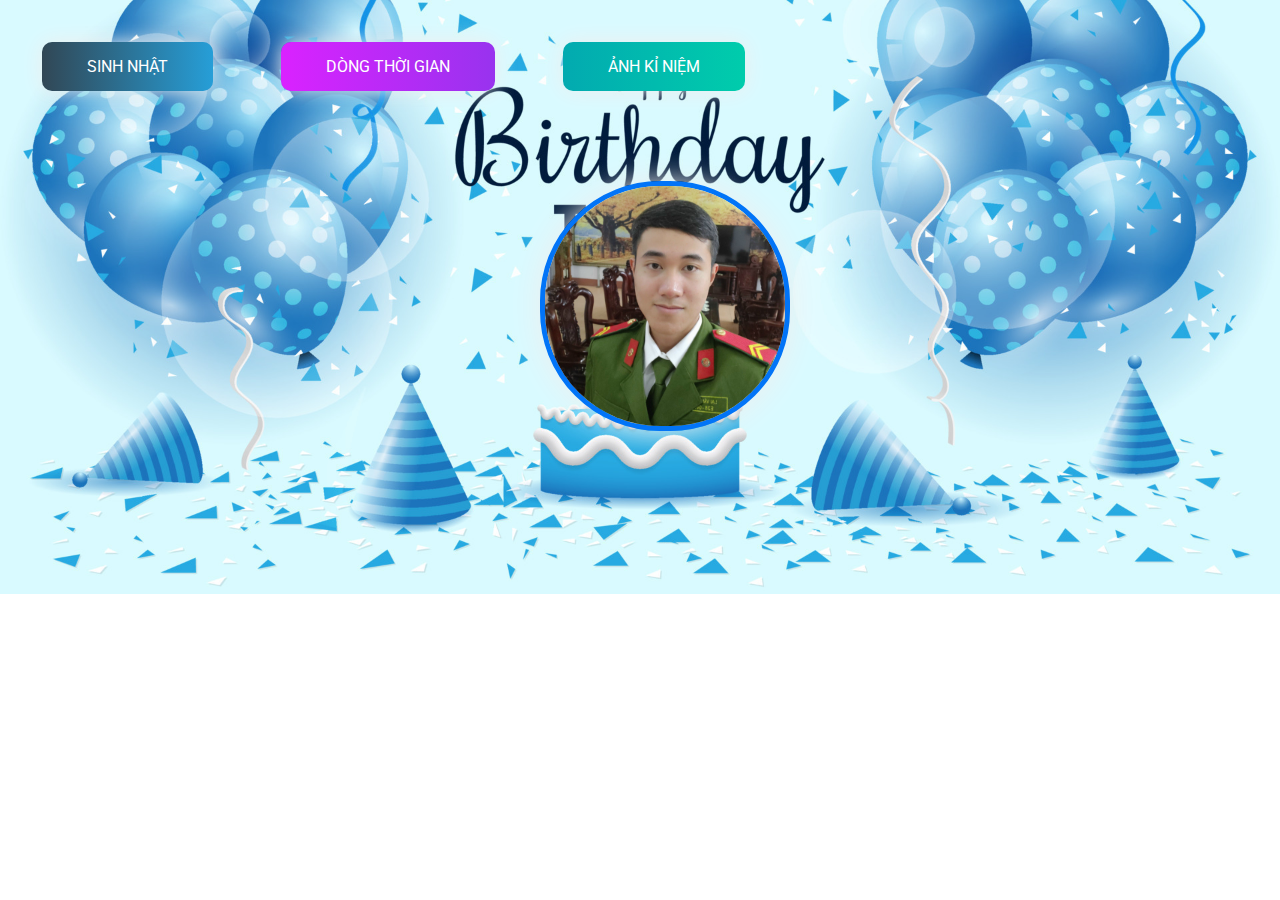
<file: index.html>
<!DOCTYPE html>
<html lang="en">
    <head>
        <meta charset="UTF-8" />
        <meta http-equiv="X-UA-Compatible" content="IE=edge" />
        <meta name="viewport" content="width=device-width, initial-scale=1.0" />
        <link rel="icon" type="image/png" href="./img/banhkem.png" />
        <!-- 1. Tiêu đề của file index -->
        <title>Happy birthday ôp paaa</title>
        <link rel="stylesheet" href="./css/style.css" />
        
    </head>
    <body class="page__main">
        <div class="buttons">
            <!-- Chữ ở menu bạn có thể sửa lại theo ý của bạn -->
            <a href="index.html" class="btn btn-bir">Sinh nhật</a>
            <a href="timeline.html" class="btn btn-timeline">Dòng thời gian</a>
            <a href="gallery./index.html" class="btn btn-gallery">Ảnh kỉ niệm</a>
        </div>

        <!-- 2. Phần ảnh của người bạn mún chúc -->
        <img src="./img/avatar.jpg" alt="" class="cover" />

        <!-- 3. Phần nhạc -->
        <audio id="player" autoplay loop>
            <source src="./music/music.mp3" type="audio/mp3" />
        </audio>
        <!-- <script> 
            var header = document.getElementById('header');  
            var mobileMenu = document.getElementById('mobile-menu');   
            var headerHeight = header.clientHeight;
        </script>-->
    </body>
</html>
</file>
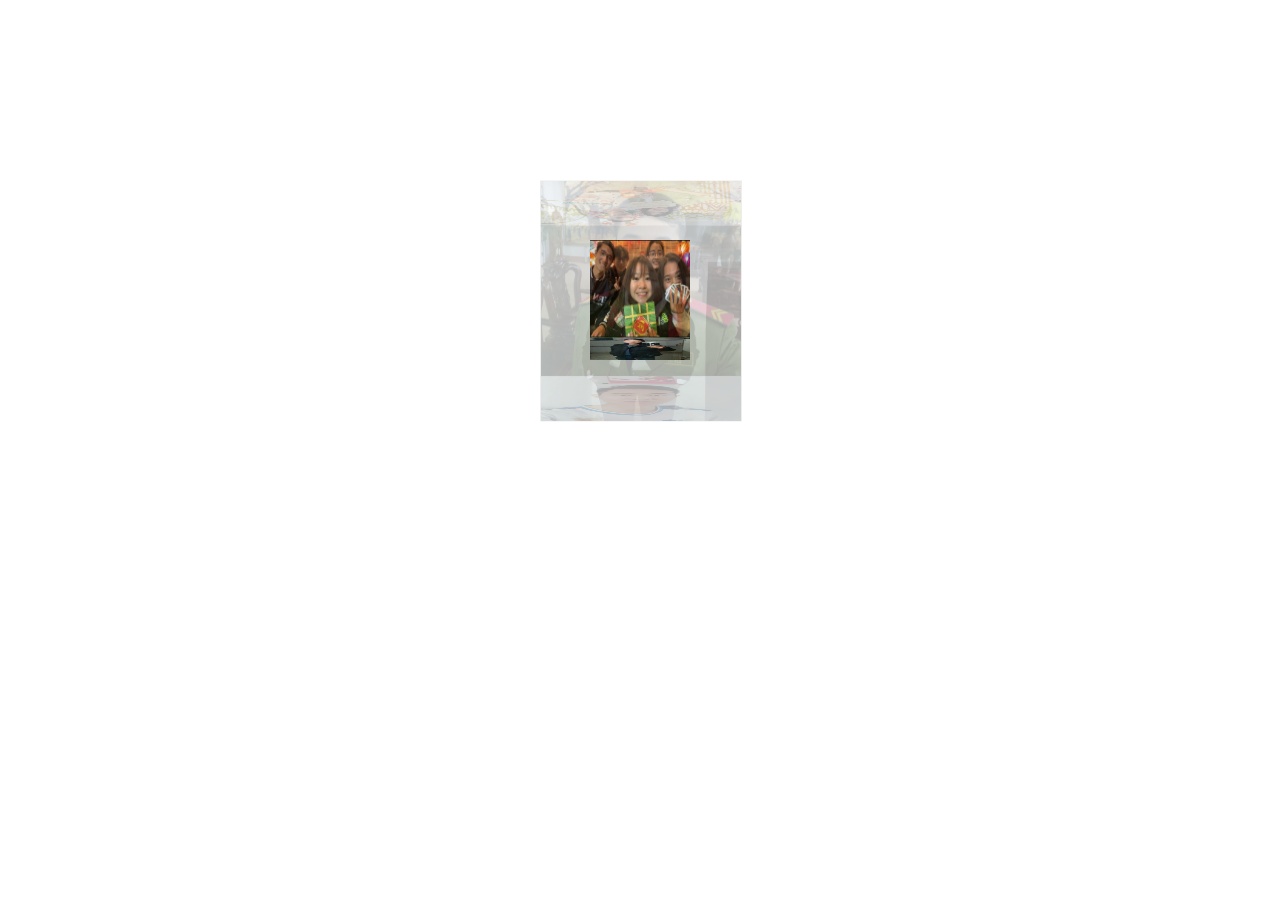
<file: gallery/index.html>
<!DOCTYPE html>
<html>
    <head>
        <title>Ảnh kỉ niệm</title>
        <link rel="stylesheet" href="style.css">
    </head>
    <body>
        <div class="box">
            <ul class="minbox">
                <li></li>
                <li></li>
                <li></li>
                <li></li>
                <li></li>
                <li></li>
            </ul>
            <ol class="maxbox">
                <li></li>
                <li></li>
                <li></li>
                <li></li>
                <li></li>
                <li></li>
            </ol>
        </div>
        <audio id="player" autoplay loop>
            <source src="../music/music.mp3" type="audio/mp3" />
        </audio>
    </body>
</html>
</file>
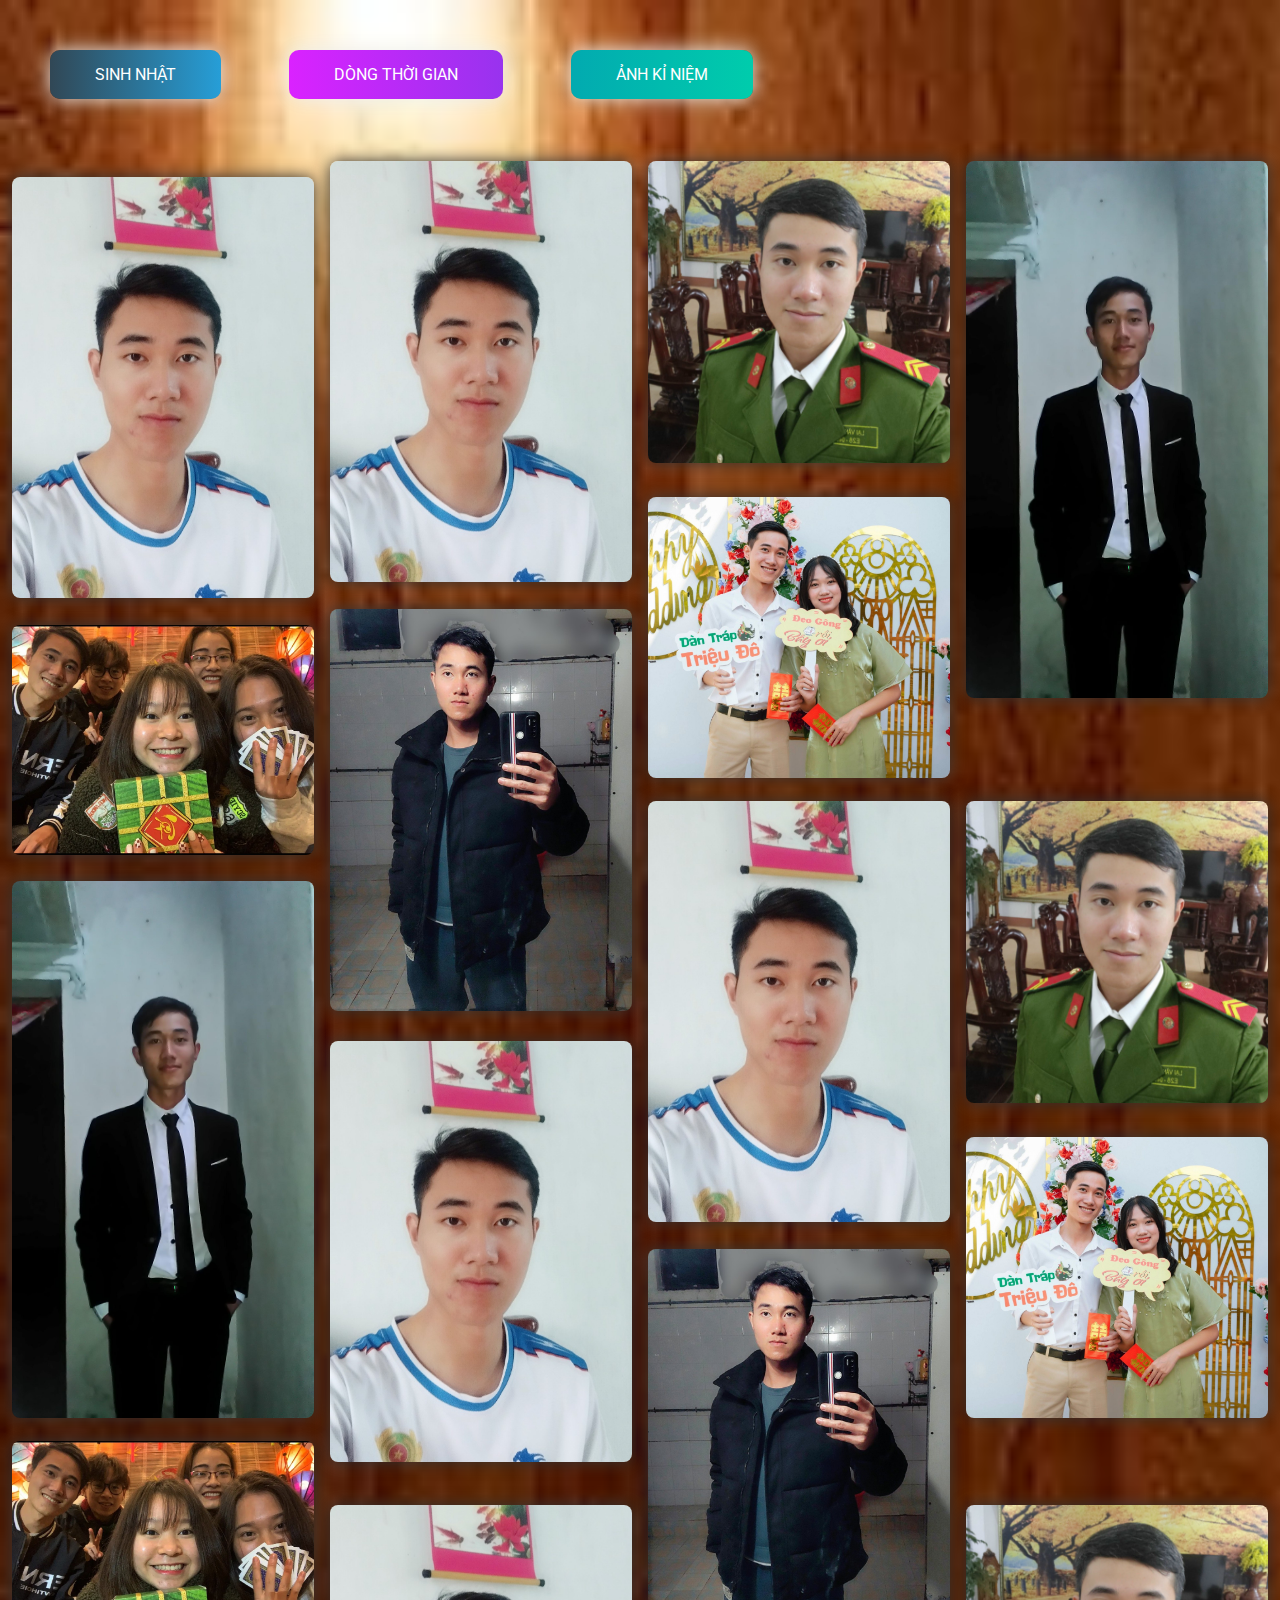
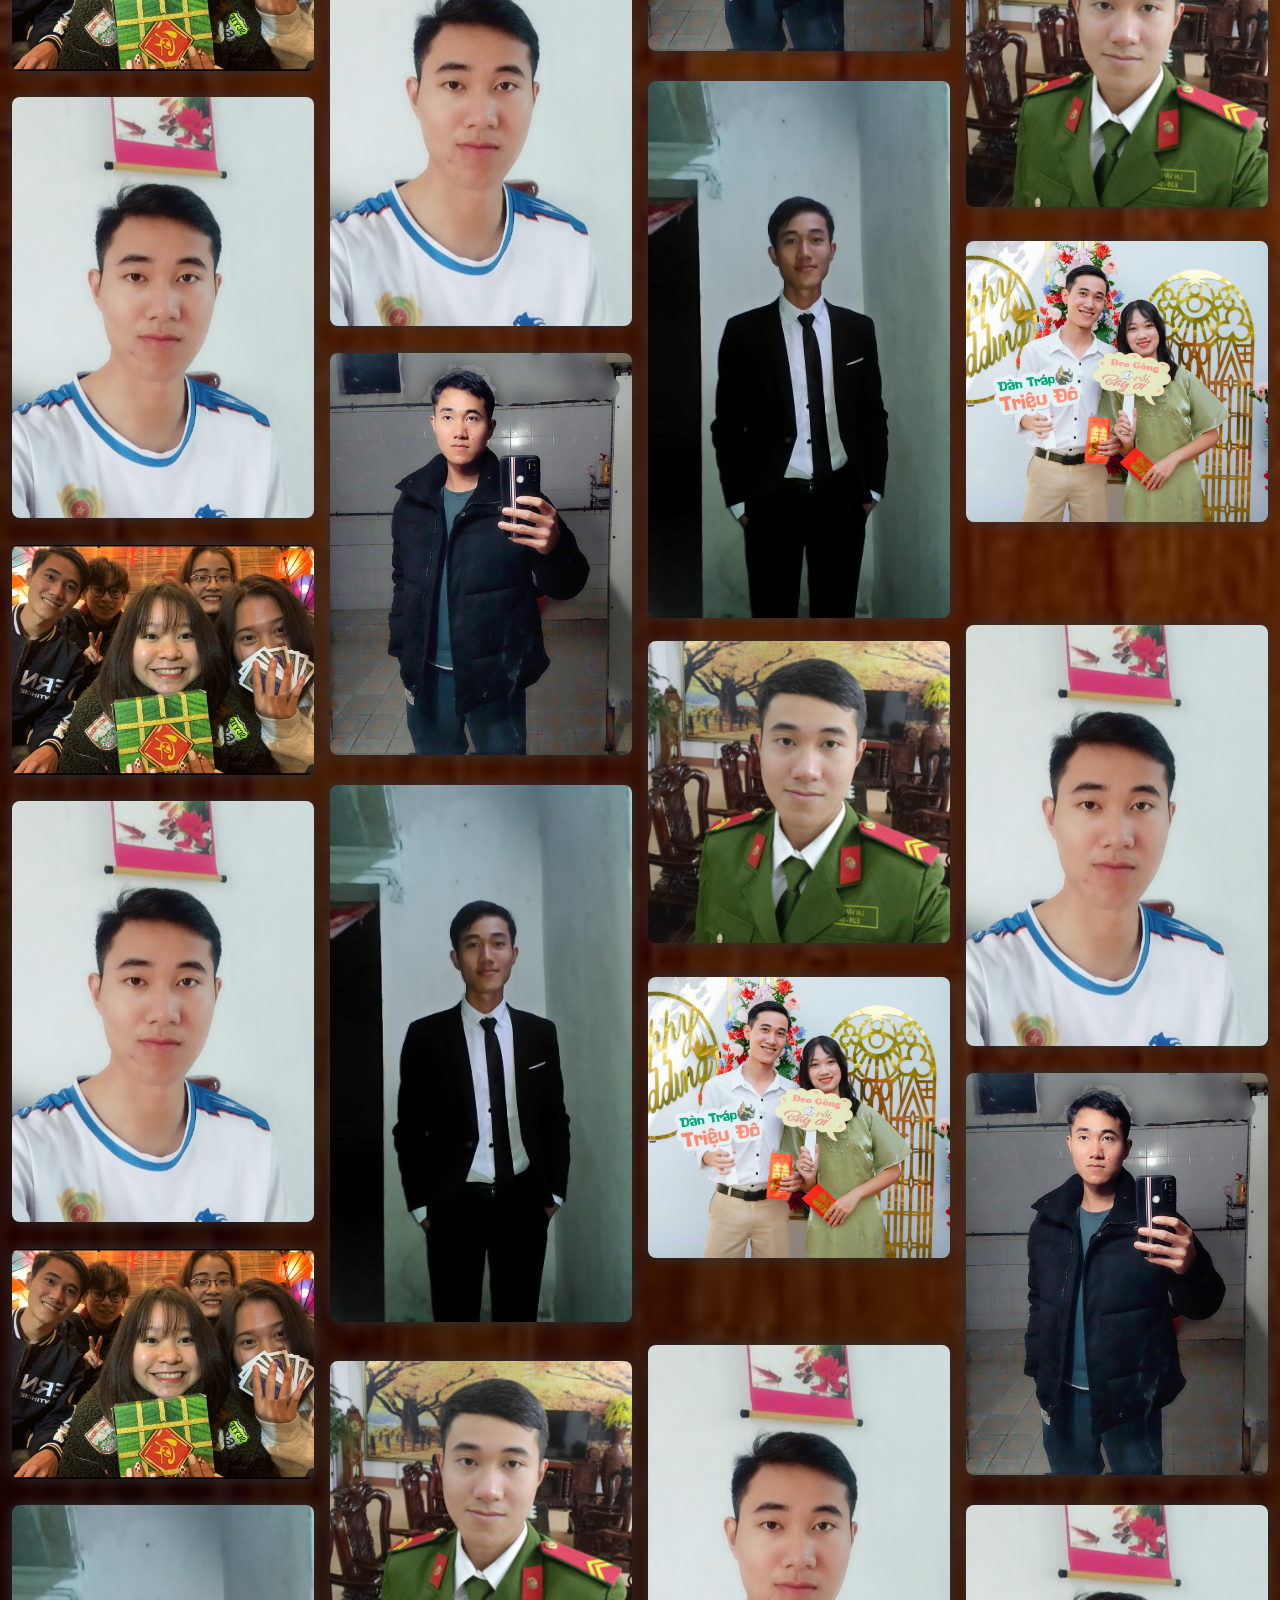
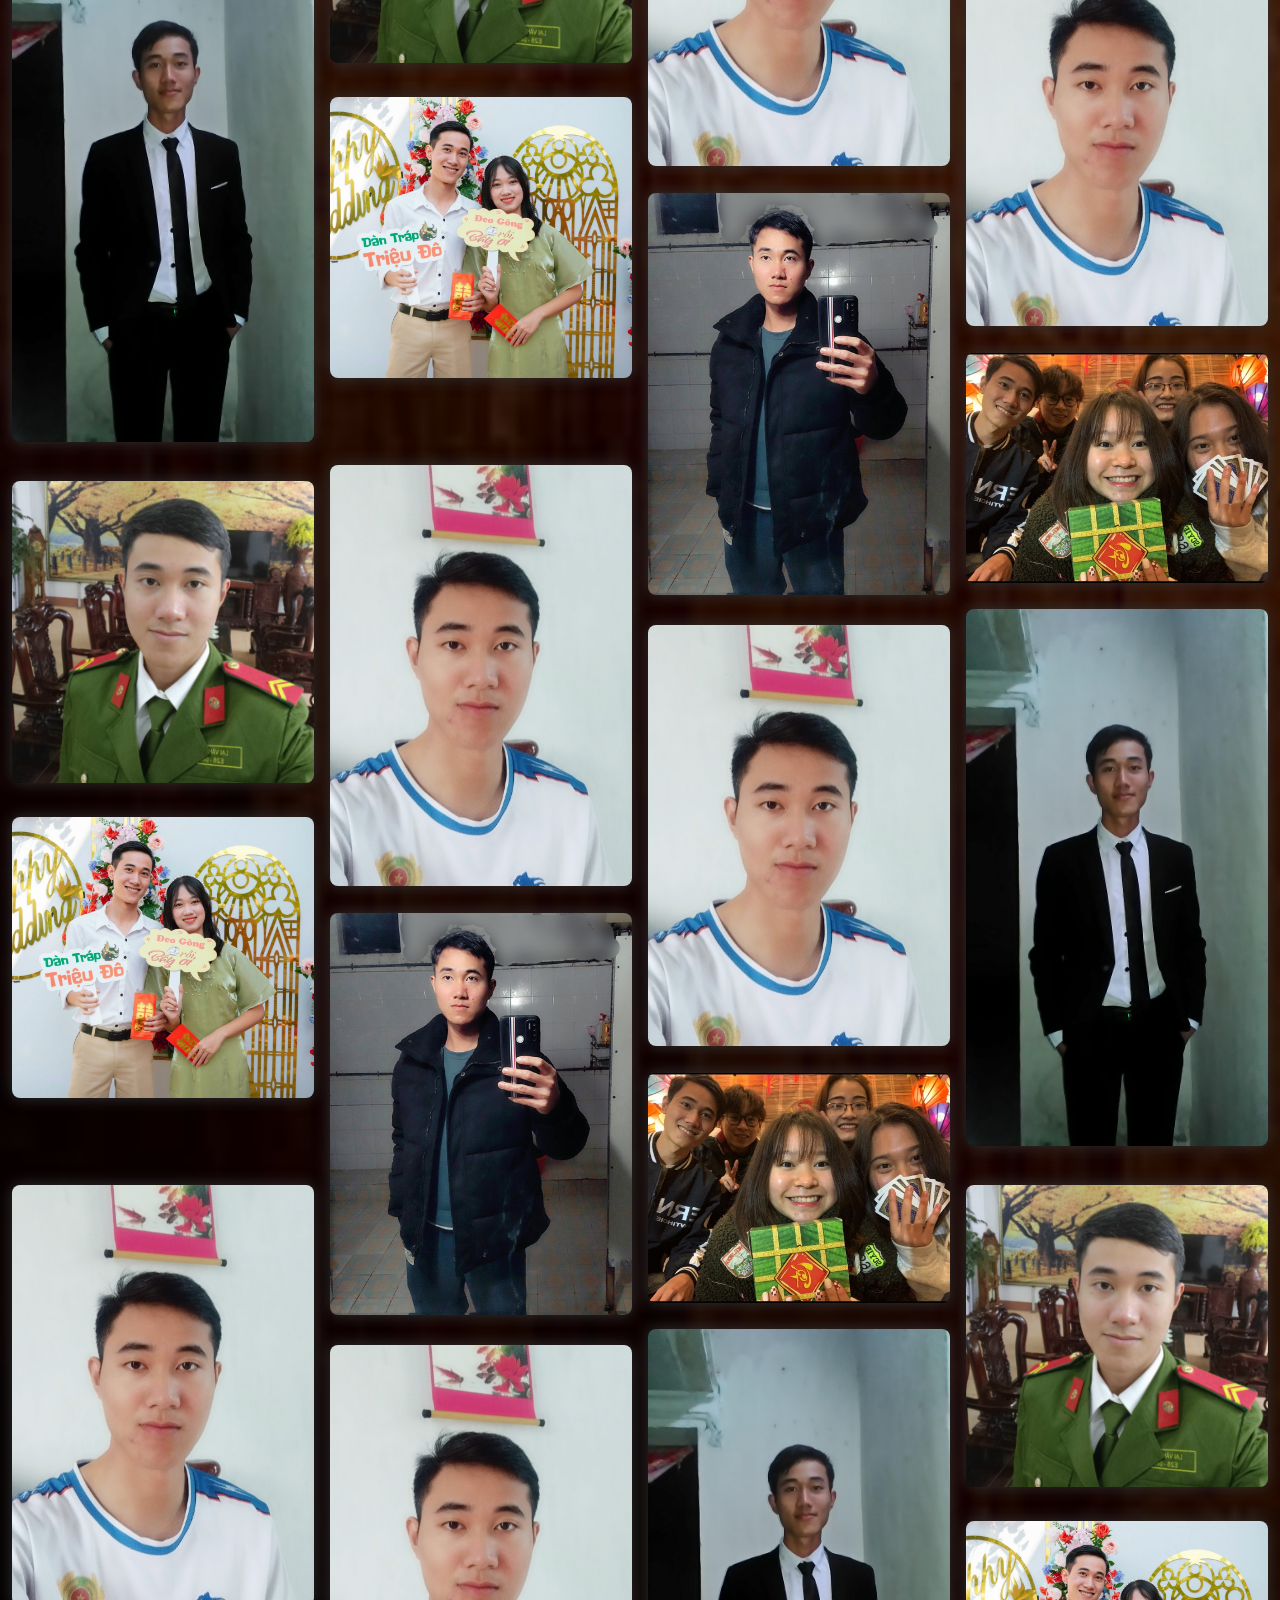
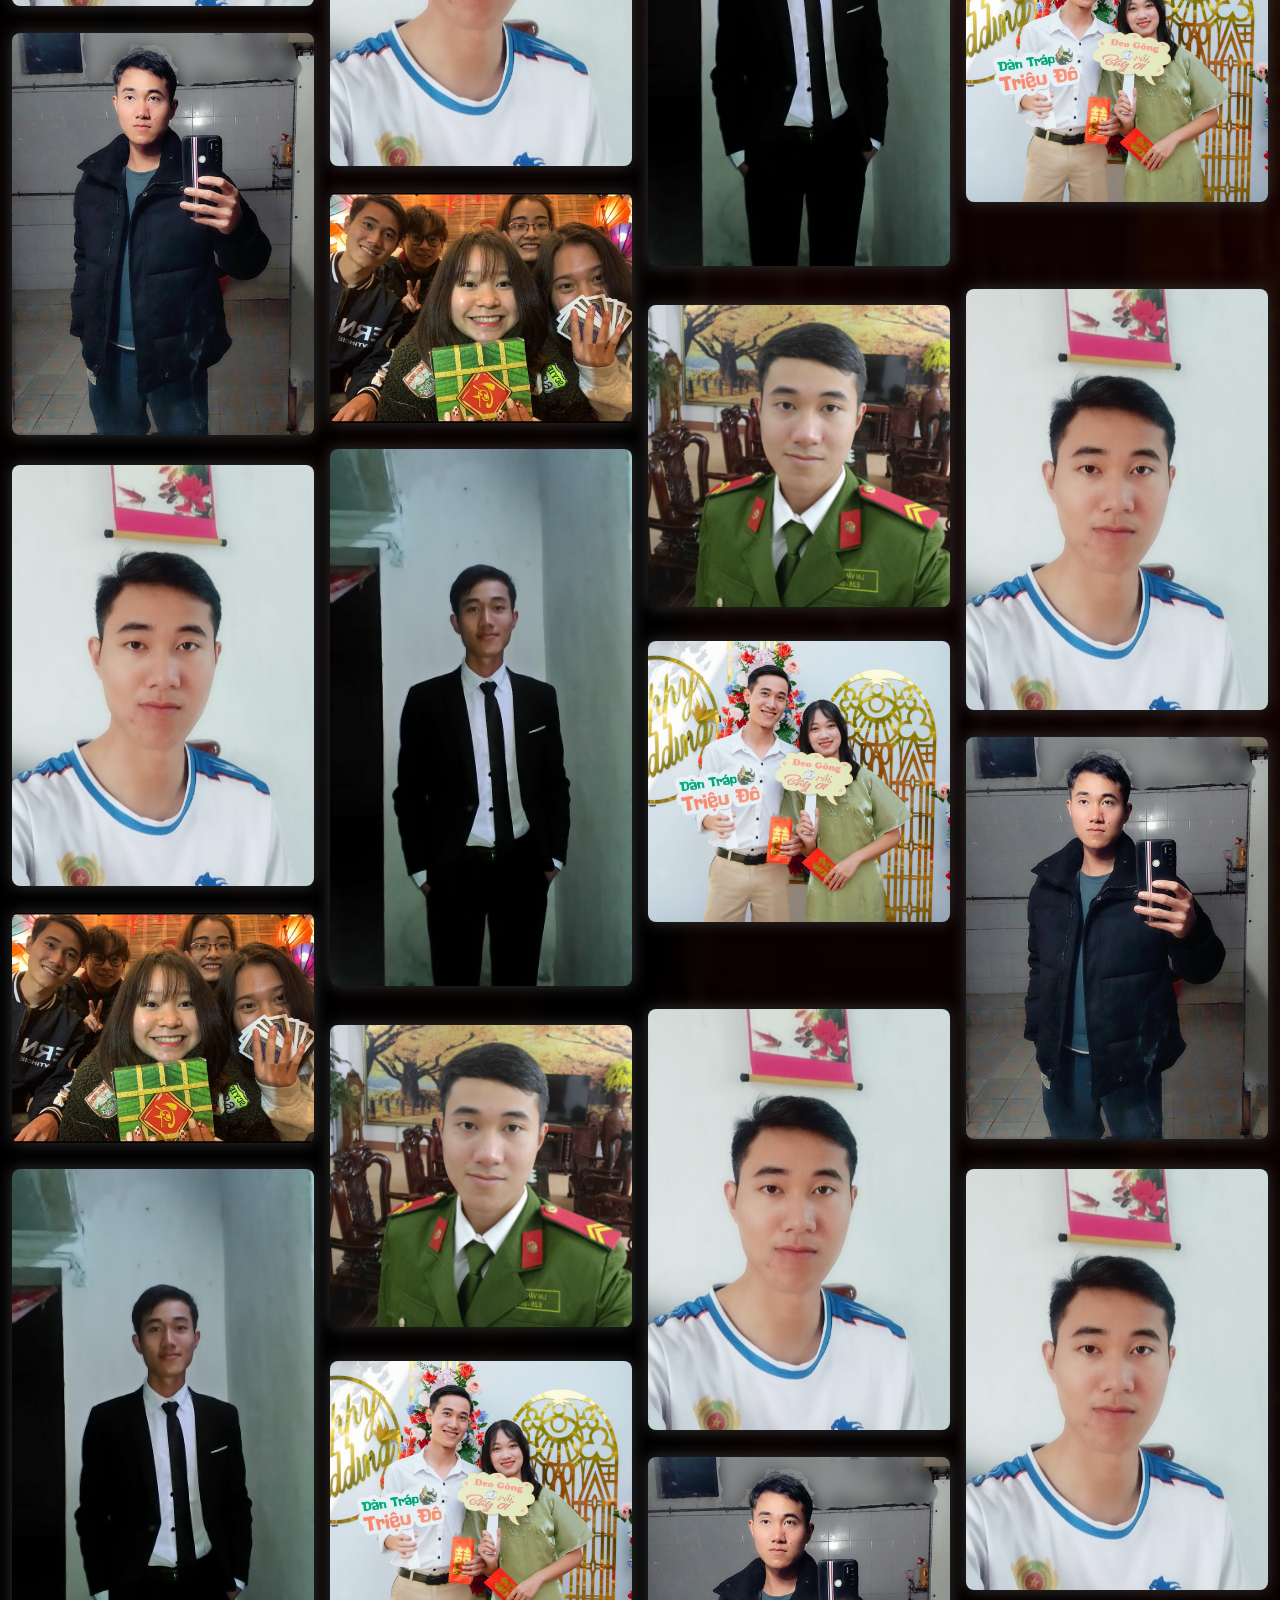
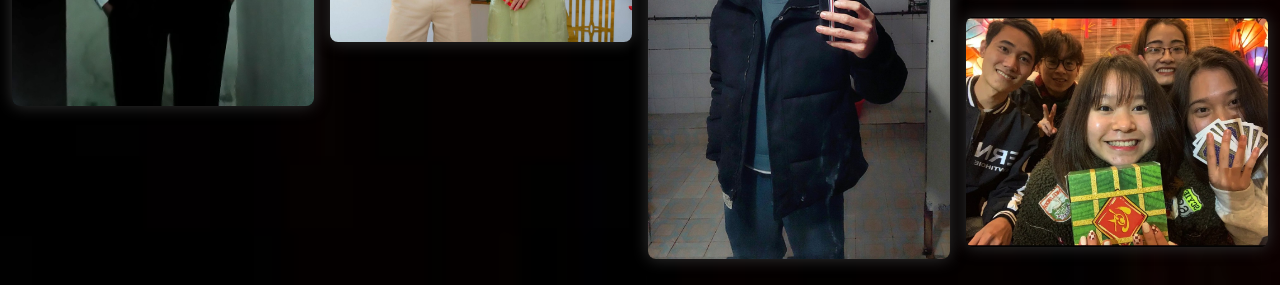
<file: gallery.html>
<!DOCTYPE html>
<html lang="en">
    <head>
        <meta charset="UTF-8" />
        <meta name="viewport" content="width=device-width, initial-scale=1.0" />
        <meta http-equiv="X-UA-Compatible" content="ie=edge" />
        <link rel="icon" type="image/png" href="./img/CILKGax.png" />
        <!-- Tiêu đề của trang ảnh kĩ niệm -->
        <title>Ảnh kỉ niệm</title>
        <link rel="stylesheet" href="./css/gallery.css" />
        <link rel="stylesheet" href="./css/style.css" />
    </head>
    <body>
        <div class="buttons">
            <a href="index.html" class="btn btn-bir">Sinh nhật</a>
            <a href="timeline.html" class="btn btn-timeline">Dòng thời gian</a>
            <a href="gallery.html" class="btn btn-gallery">Ảnh kỉ niệm</a>
        </div>
        
        <!-- 6. Thay tất cả bằng hình ảnh của bạn -->
        <div class="gallery" id="gallery">
            <div class="gallery-item">
                <div class="content"><img src="./img/pic1.jpg" alt="" /></div>
            </div>
            <div class="gallery-item">
                <div class="content"><img src="./img/pic2.jpg" alt="" /></div>
            </div>
            <div class="gallery-item">
                <div class="content"><img src="./img/pic3.jpg" alt="" /></div>
            </div>
            <div class="gallery-item">
                <div class="content"><img src="./img/pic4.jpg" alt="" /></div>
            </div>
            <div class="gallery-item">
                <div class="content"><img src="./img/pic5.jpg" alt="" /></div>
            </div>
            <div class="gallery-item">
                <div class="content"><img src="./img/pic6.jpg" alt="" /></div>
            </div>
            <div class="gallery-item">
                <div class="content"><img src="./img/pic7.jpg" alt="" /></div>
            </div>
            <div class="gallery-item">
                <div class="content"><img src="./img/pic8.jpg" alt="" /></div>
            </div>
            <div class="gallery-item">
                <div class="content"><img src="./img/pic9.jpg" alt="" /></div>
            </div>
            <div class="gallery-item">
                <div class="content"><img src="./img/pic10.jpg" alt="" /></div>
            </div>
            <div class="gallery-item">
                <div class="content"><img src="./img/pic11.jpg" alt="" /></div>
            </div>
            <div class="gallery-item">
                <div class="content"><img src="./img/pic12.jpg" alt="" /></div>
            </div>
            <div class="gallery-item">
                <div class="content"><img src="./img/pic1.jpg" alt="" /></div>
            </div>
            <div class="gallery-item">
                <div class="content"><img src="./img/pic2.jpg" alt="" /></div>
            </div>
            <div class="gallery-item">
                <div class="content"><img src="./img/pic3.jpg" alt="" /></div>
            </div>
            <div class="gallery-item">
                <div class="content"><img src="./img/pic4.jpg" alt="" /></div>
            </div>
            <div class="gallery-item">
                <div class="content"><img src="./img/pic5.jpg" alt="" /></div>
            </div>
            <div class="gallery-item">
                <div class="content"><img src="./img/pic6.jpg" alt="" /></div>
            </div>
            <div class="gallery-item">
                <div class="content"><img src="./img/pic7.jpg" alt="" /></div>
            </div>
            <div class="gallery-item">
                <div class="content"><img src="./img/pic8.jpg" alt="" /></div>
            </div>
            <div class="gallery-item">
                <div class="content"><img src="./img/pic9.jpg" alt="" /></div>
            </div>
            <div class="gallery-item">
                <div class="content"><img src="./img/pic10.jpg" alt="" /></div>
            </div>
            <div class="gallery-item">
                <div class="content"><img src="./img/pic11.jpg" alt="" /></div>
            </div>
            <div class="gallery-item">
                <div class="content"><img src="./img/pic12.jpg" alt="" /></div>
            </div>
            <div class="gallery-item">
                <div class="content"><img src="./img/pic1.jpg" alt="" /></div>
            </div>
            <div class="gallery-item">
                <div class="content"><img src="./img/pic2.jpg" alt="" /></div>
            </div>
            <div class="gallery-item">
                <div class="content"><img src="./img/pic3.jpg" alt="" /></div>
            </div>
            <div class="gallery-item">
                <div class="content"><img src="./img/pic4.jpg" alt="" /></div>
            </div>
            <div class="gallery-item">
                <div class="content"><img src="./img/pic5.jpg" alt="" /></div>
            </div>
            <div class="gallery-item">
                <div class="content"><img src="./img/pic6.jpg" alt="" /></div>
            </div>
            <div class="gallery-item">
                <div class="content"><img src="./img/pic7.jpg" alt="" /></div>
            </div>
            <div class="gallery-item">
                <div class="content"><img src="./img/pic8.jpg" alt="" /></div>
            </div>
            <div class="gallery-item">
                <div class="content"><img src="./img/pic9.jpg" alt="" /></div>
            </div>
            <div class="gallery-item">
                <div class="content"><img src="./img/pic10.jpg" alt="" /></div>
            </div>
            <div class="gallery-item">
                <div class="content"><img src="./img/pic11.jpg" alt="" /></div>
            </div>
            <div class="gallery-item">
                <div class="content"><img src="./img/pic12.jpg" alt="" /></div>
            </div>
            <div class="gallery-item">
                <div class="content"><img src="./img/pic1.jpg" alt="" /></div>
            </div>
            <div class="gallery-item">
                <div class="content"><img src="./img/pic2.jpg" alt="" /></div>
            </div>
            <div class="gallery-item">
                <div class="content"><img src="./img/pic3.jpg" alt="" /></div>
            </div>
            <div class="gallery-item">
                <div class="content"><img src="./img/pic4.jpg" alt="" /></div>
            </div>
            <div class="gallery-item">
                <div class="content"><img src="./img/pic5.jpg" alt="" /></div>
            </div>
            <div class="gallery-item">
                <div class="content"><img src="./img/pic6.jpg" alt="" /></div>
            </div>
            <div class="gallery-item">
                <div class="content"><img src="./img/pic7.jpg" alt="" /></div>
            </div>
            <div class="gallery-item">
                <div class="content"><img src="./img/pic8.jpg" alt="" /></div>
            </div>
            <div class="gallery-item">
                <div class="content"><img src="./img/pic9.jpg" alt="" /></div>
            </div>
            <div class="gallery-item">
                <div class="content"><img src="./img/pic10.jpg" alt="" /></div>
            </div>
            <div class="gallery-item">
                <div class="content"><img src="./img/pic11.jpg" alt="" /></div>
            </div>
            <div class="gallery-item">
                <div class="content"><img src="./img/pic12.jpg" alt="" /></div>
            </div>
            <div class="gallery-item">
                <div class="content"><img src="./img/pic1.jpg" alt="" /></div>
            </div>
            <div class="gallery-item">
                <div class="content"><img src="./img/pic2.jpg" alt="" /></div>
            </div>
            <div class="gallery-item">
                <div class="content"><img src="./img/pic3.jpg" alt="" /></div>
            </div>
            <div class="gallery-item">
                <div class="content"><img src="./img/pic4.jpg" alt="" /></div>
            </div>
            <div class="gallery-item">
                <div class="content"><img src="./img/pic5.jpg" alt="" /></div>
            </div>
            <div class="gallery-item">
                <div class="content"><img src="./img/pic6.jpg" alt="" /></div>
            </div>
            <div class="gallery-item">
                <div class="content"><img src="./img/pic7.jpg" alt="" /></div>
            </div>
            <div class="gallery-item">
                <div class="content"><img src="./img/pic8.jpg" alt="" /></div>
            </div>
            <div class="gallery-item">
                <div class="content"><img src="./img/pic9.jpg" alt="" /></div>
            </div>
            <div class="gallery-item">
                <div class="content"><img src="./img/pic10.jpg" alt="" /></div>
            </div>
            <div class="gallery-item">
                <div class="content"><img src="./img/pic11.jpg" alt="" /></div>
            </div>
            <div class="gallery-item">
                <div class="content"><img src="./img/pic12.jpg" alt="" /></div>
            </div>
            <div class="gallery-item">
                <div class="content"><img src="./img/pic1.jpg" alt="" /></div>
            </div>
            <div class="gallery-item">
                <div class="content"><img src="./img/pic2.jpg" alt="" /></div>
            </div>
            <div class="gallery-item">
                <div class="content"><img src="./img/pic3.jpg" alt="" /></div>
            </div>
            <div class="gallery-item">
                <div class="content"><img src="./img/pic4.jpg" alt="" /></div>
            </div>
            <div class="gallery-item">
                <div class="content"><img src="./img/pic5.jpg" alt="" /></div>
            </div>
            <div class="gallery-item">
                <div class="content"><img src="./img/pic6.jpg" alt="" /></div>
            </div>
            <div class="gallery-item">
                <div class="content"><img src="./img/pic7.jpg" alt="" /></div>
            </div>
            <div class="gallery-item">
                <div class="content"><img src="./img/pic8.jpg" alt="" /></div>
            </div>
            <div class="gallery-item">
                <div class="content"><img src="./img/pic9.jpg" alt="" /></div>
            </div>
            <div class="gallery-item">
                <div class="content"><img src="./img/pic10.jpg" alt="" /></div>
            </div>
            <div class="gallery-item">
                <div class="content"><img src="./img/pic11.jpg" alt="" /></div>
            </div>
            <div class="gallery-item">
                <div class="content"><img src="./img/pic12.jpg" alt="" /></div>
            </div>
            <div class="gallery-item">
                <div class="content"><img src="./img/pic1.jpg" alt="" /></div>
            </div>
            <div class="gallery-item">
                <div class="content"><img src="./img/pic2.jpg" alt="" /></div>
            </div>
            <div class="gallery-item">
                <div class="content"><img src="./img/pic3.jpg" alt="" /></div>
            </div>
            <div class="gallery-item">
                <div class="content"><img src="./img/pic4.jpg" alt="" /></div>
            </div>
            <div class="gallery-item">
                <div class="content"><img src="./img/pic5.jpg" alt="" /></div>
            </div>
            <div class="gallery-item">
                <div class="content"><img src="./img/pic6.jpg" alt="" /></div>
            </div>
            <div class="gallery-item">
                <div class="content"><img src="./img/pic7.jpg" alt="" /></div>
            </div>
            <div class="gallery-item">
                <div class="content"><img src="./img/pic8.jpg" alt="" /></div>
            </div>
            <div class="gallery-item">
                <div class="content"><img src="./img/pic9.jpg" alt="" /></div>
            </div>
            <div class="gallery-item">
                <div class="content"><img src="./img/pic10.jpg" alt="" /></div>
            </div>
            <div class="gallery-item">
                <div class="content"><img src="./img/pic11.jpg" alt="" /></div>
            </div>
            <div class="gallery-item">
                <div class="content"><img src="./img/pic12.jpg" alt="" /></div>
            </div>
            <div class="gallery-item">
                <div class="content"><img src="./img/pic1.jpg" alt="" /></div>
            </div>
            <div class="gallery-item">
                <div class="content"><img src="./img/pic2.jpg" alt="" /></div>
            </div>
            <div class="gallery-item">
                <div class="content"><img src="./img/pic3.jpg" alt="" /></div>
            </div>
            <div class="gallery-item">
                <div class="content"><img src="./img/pic4.jpg" alt="" /></div>
            </div>
            <div class="gallery-item">
                <div class="content"><img src="./img/pic5.jpg" alt="" /></div>
            </div>
            <div class="gallery-item">
                <div class="content"><img src="./img/pic6.jpg" alt="" /></div>
            </div>
            <div class="gallery-item">
                <div class="content"><img src="./img/pic7.jpg" alt="" /></div>
            </div>
            <div class="gallery-item">
                <div class="content"><img src="./img/pic8.jpg" alt="" /></div>
            </div>
            <div class="gallery-item">
                <div class="content"><img src="./img/pic9.jpg" alt="" /></div>
            </div>
            <div class="gallery-item">
                <div class="content"><img src="./img/pic10.jpg" alt="" /></div>
            </div>
            <div class="gallery-item">
                <div class="content"><img src="./img/pic11.jpg" alt="" /></div>
            </div>
            <div class="gallery-item">
                <div class="content"><img src="./img/pic12.jpg" alt="" /></div>
            </div>
            <div class="gallery-item">
                <div class="content"><img src="./img/pic1.jpg" alt="" /></div>
            </div>
            <div class="gallery-item">
                <div class="content"><img src="./img/pic2.jpg" alt="" /></div>
            </div>
            <div class="gallery-item">
                <div class="content"><img src="./img/pic3.jpg" alt="" /></div>
            </div>
            <div class="gallery-item">
                <div class="content"><img src="./img/pic4.jpg" alt="" /></div>
            </div>
            <div class="gallery-item">
                <div class="content"><img src="./img/pic5.jpg" alt="" /></div>
            </div>
            <div class="gallery-item">
                <div class="content"><img src="./img/pic6.jpg" alt="" /></div>
            </div>
            <div class="gallery-item">
                <div class="content"><img src="./img/pic7.jpg" alt="" /></div>
            </div>
            <div class="gallery-item">
                <div class="content"><img src="./img/pic8.jpg" alt="" /></div>
            </div>
            <div class="gallery-item">
                <div class="content"><img src="./img/pic9.jpg" alt="" /></div>
            </div>
            <div class="gallery-item">
                <div class="content"><img src="./img/pic10.jpg" alt="" /></div>
            </div>
            <div class="gallery-item">
                <div class="content"><img src="./img/pic11.jpg" alt="" /></div>
            </div>
            <div class="gallery-item">
                <div class="content"><img src="./img/pic12.jpg" alt="" /></div>
            </div>
        </div>
        <!-- Phần nhạc -->
        <audio id="player" autoplay loop>
            <source src="./music/music.mp3" type="audio/mp3" />
        </audio>
    </body>

    <script src="./js/gallery.js"></script>
</html>
</file>
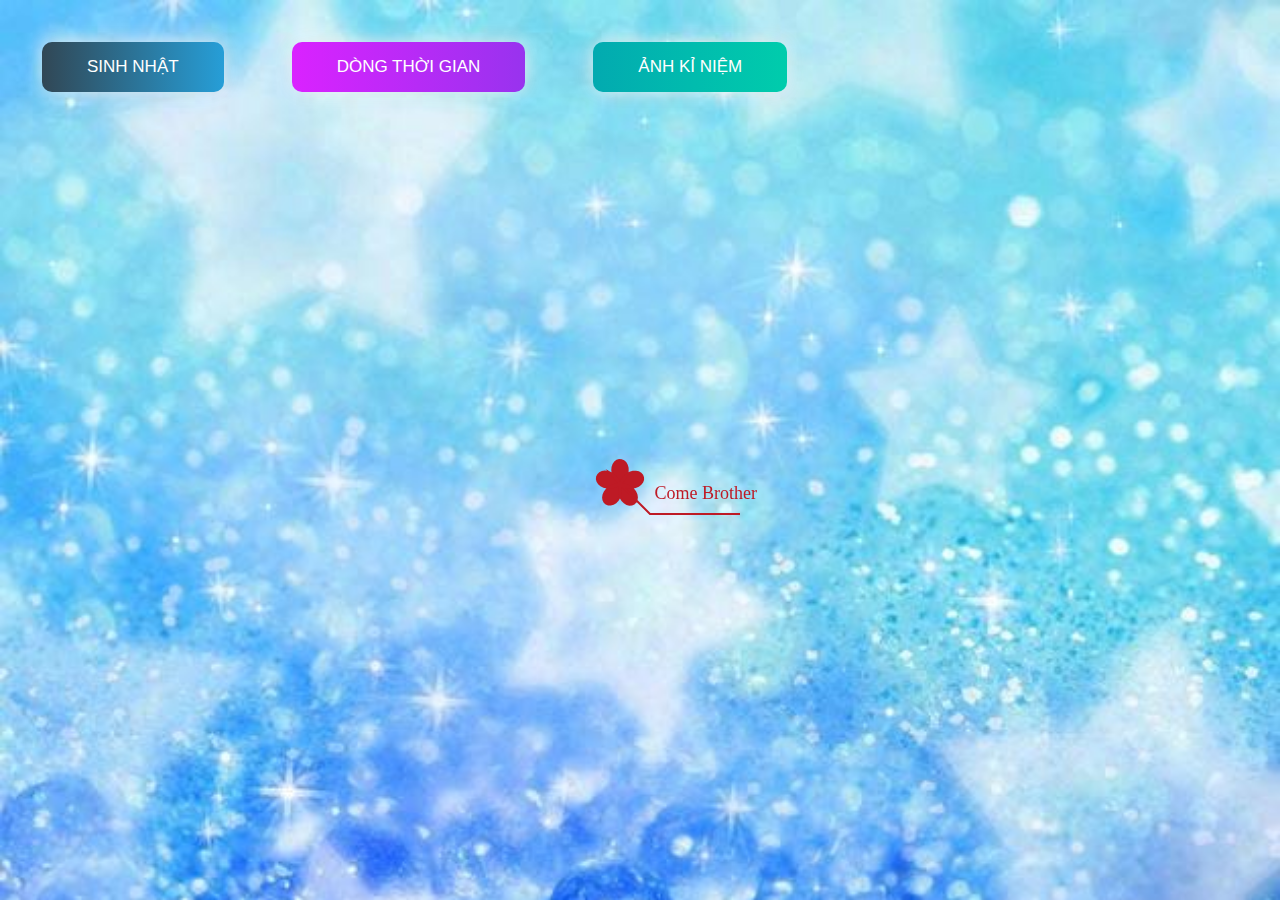
<file: timeline.html>
﻿<!DOCTYPE html PUBLIC "-//W3C//DTD XHTML 1.0 Strict//EN" "http://www.w3.org/TR/xhtml1/DTD/xhtml1-strict.dtd">
<html xml:lang="en" xmlns="http://www.w3.org/1999/xhtml">
<head>
		<meta http-equiv="Content-Type" content="text/html; charset=UTF-8">
		<link rel="icon" type="image/png" href="./img/clock.png">
        <!-- Tiêu đề của trang dòng thời gian -->
		<title>Thời gian đã trải qua</title>	    
        <link type="text/css" rel="stylesheet" href="./css/default.css">
        <link rel="stylesheet" href="./css/style.css">
    
		<script type="text/javascript" src="./js/jquery.min.js"></script>
		<script type="text/javascript" src="./js/jscex.min.js"></script>
		<script type="text/javascript" src="./js/jscex-parser.js"></script>
		<script type="text/javascript" src="./js/jscex-jit.js"></script>
		<script type="text/javascript" src="./js/jscex-builderbase.min.js"></script>
		<script type="text/javascript" src="./js/jscex-async.min.js"></script>
		<script type="text/javascript" src="./js/jscex-async-powerpack.min.js"></script>
		<script type="text/javascript" src="./js/functions.js" charset="utf-8"></script>
		<script type="text/javascript" src="./js/love.js" charset="utf-8"></script>
	    <style type="text/css"></style>

</head>
    <body>
        <div class="buttons">
            <a href="index.html" class="btn btn-bir">Sinh nhật</a>
            <a href="timeline.html" class="btn btn-timeline">Dòng thời gian</a>
            <a href="gallery/index.html" class="btn btn-gallery">Ảnh kỉ niệm</a>
        </div>
        <div id="main">
             <div id="wrap">
                <div id="text">
			        <div id="code">
					<!-- 4. CHỈNH SỬA LỜI CHÚC CỦA BẠN TẠI ĐÂY-->
			      <font color="#3500ff"><span class="say">Chúc mừng sinh nhật anh zai</span><br>
						<span class="say">Mong anh sẽ thích món qà nhỏ này của iem</span><br>
						<span class="say">Tuổi mới càng nhiều tài sắc, tiền đầy túi, bụng nhiều múi hen</span><br>
						<span class="say"> </span><br>
						<span class="say">Sớm hoàn thành tốt nhiệm vụ được giao. Ở trong đóa giữ gìn sức khỏe nha a!!!</span><br>
						<span class="say">Chúc a tuổi 23 luôn mạnh khỏe để còn bao bọc, che chở cho cô iem gái lày nha >_< </span><br>
						<span class="say">Chúc anh sinh nhật vui vẻ. <3 </span><br>
						<span class="say"> </span><br>
                        <span class="say"><span class="space"></span> -- Em gái giuộc @_@ --</span>
			  </font>
      </div>
                </div>
                <div id="clock-box">
					<span class="STYLE1"> Thời gian đón tuổi mới</span>  <!--Có thể thay đổi chổ này thành số tuổi của người bạn muốn chúc -->
                  <div id="clock">
				  </div>
              </div>
                <canvas id="canvas" width="1100" height="680"></canvas>
            </div>
            
        </div>

    <!-- Phần nhạc -->
    <audio id="player" autoplay loop>
        <source src="./music/music.mp3" type="audio/mp3" />
    </audio>
    <script>
    (function(){
        var canvas = $('#canvas');
		
        if (!canvas[0].getContext) {
            $("#error").show();
            return false;        }

        var width = canvas.width();
        var height = canvas.height();        
        canvas.attr("width", width);
        canvas.attr("height", height);
        var opts = {
            seed: {
                x: width / 2 - 20,
                color: "rgb(190, 26, 37)",
                scale: 2
            },
            branch: [
                [535, 680, 570, 250, 500, 200, 30, 100, [
                    [540, 500, 455, 417, 340, 400, 13, 100, [
                        [450, 435, 434, 430, 394, 395, 2, 40]
                    ]],
                    [550, 445, 600, 356, 680, 345, 12, 100, [
                        [578, 400, 648, 409, 661, 426, 3, 80]
                    ]],
                    [539, 281, 537, 248, 534, 217, 3, 40],
                    [546, 397, 413, 247, 328, 244, 9, 80, [
                        [427, 286, 383, 253, 371, 205, 2, 40],
                        [498, 345, 435, 315, 395, 330, 4, 60]
                    ]],
                    [546, 357, 608, 252, 678, 221, 6, 100, [
                        [590, 293, 646, 277, 648, 271, 2, 80]
                    ]]
                ]] 
            ],
            bloom: {
                num: 900,
                width: 1080,
                height: 650,
            },
            footer: {
                width: 1200,
                height: 5,
                speed: 10,
            }
        }

        var tree = new Tree(canvas[0], width, height, opts);
        var seed = tree.seed;
        var foot = tree.footer;
        var hold = 1;

        canvas.click(function(e) {
            var offset = canvas.offset(), x, y;
            x = e.pageX - offset.left;
            y = e.pageY - offset.top;
            if (seed.hover(x, y)) {
                hold = 0; 
                canvas.unbind("click");
                canvas.unbind("mousemove");
                canvas.removeClass('hand');
            }
        }).mousemove(function(e){
            var offset = canvas.offset(), x, y;
            x = e.pageX - offset.left;
            y = e.pageY - offset.top;
            canvas.toggleClass('hand', seed.hover(x, y));
        });

        var seedAnimate = eval(Jscex.compile("async", function () {
            seed.draw();
            while (hold) {
                $await(Jscex.Async.sleep(10));
            }
            while (seed.canScale()) {
                seed.scale(0.95);
                $await(Jscex.Async.sleep(10));
            }
            while (seed.canMove()) {
                seed.move(0, 2);
                foot.draw();
                $await(Jscex.Async.sleep(10));
            }
        }));

        var growAnimate = eval(Jscex.compile("async", function () {
            do {
    	        tree.grow();
                $await(Jscex.Async.sleep(10));
            } while (tree.canGrow());
        }));

        var flowAnimate = eval(Jscex.compile("async", function () {
            do {
    	        tree.flower(2);
                $await(Jscex.Async.sleep(10));
            } while (tree.canFlower());
        }));

        var moveAnimate = eval(Jscex.compile("async", function () {
            tree.snapshot("p1", 240, 0, 610, 680);
            while (tree.move("p1", 500, 0)) {
                foot.draw();
                $await(Jscex.Async.sleep(10));
            }
            foot.draw();
            tree.snapshot("p2", 500, 0, 610, 680);

            canvas.parent().css("background", "url(" + tree.toDataURL('image/png') + ")");
            canvas.css("background", "#ffe");
            $await(Jscex.Async.sleep(300));
            canvas.css("background", "none");
        }));

        var jumpAnimate = eval(Jscex.compile("async", function () {
            var ctx = tree.ctx;
            while (true) {
                tree.ctx.clearRect(0, 0, width, height);
                tree.jump();
                foot.draw();
                $await(Jscex.Async.sleep(25));
            }
        }));

        var textAnimate = eval(Jscex.compile("async", function () {
            /*var start_date  = Date.now();
		    var together = new Date();
		    var year = 2001, month =4 , day = 4;  // 5. thay đổi ngày tháng năm yêu nhau tại đây hoặc ngày sinh của người mà bạn muốn chúc 03/12/
            
            var end_date = new Date(new Date(year, month, day));
            
            total_months = (end_date.getFullYear() - start_date.getFullYear())*12 + (end_date.getMonth() - start_date.getMonth())
            console.log(total_months)
		    $("#code").show().typewriter();
            $("#clock-box").fadeIn(500);
            console.log(together)*/
            var together= new Date();
            together.setFullYear(2001,3,4);
            together.setHours(0);
            together.setMinutes(0);
            together.setSeconds(0);
            $("#code").show().typewriter();
            $("#clock-box").fadeIn(500);
            while (true){
                timeElapse(together);
                $await(Jacex.Async.sleep(1000));
            }
        }));

        var runAsync = eval(Jscex.compile("async", function () {
            $await(seedAnimate());
            $await(growAnimate());
            $await(flowAnimate());
            $await(moveAnimate());

            textAnimate().start();

            $await(jumpAnimate());
        }));

        runAsync().start();
    })();
    </script>
</div>
</body>
</html>
</file>
<file: css/style.css>
@import url("https://fonts.googleapis.com/css2?family=Roboto:ital,wght@0,100;0,300;0,400;0,500;0,700;1,300;1,400&display=swap");

html {
    scroll-behavior: smooth;
    font-family: "Roboto", sans-serif;
}

a {
    text-decoration: none;
}

.page__main {
    /* Ảnh nền của trang đầu tiên nếu bạn muốn đổi thì đổi tại đây */
    background-image: url("../img/background.jpg");
    background-repeat: no-repeat;
    margin: 0;
    padding: 0;
    background-size: cover;
    background-position-y: -8rem;
}
.buttons {
    display: flex;
    column-gap: 3rem;
    padding: 2rem;
}

.btn-bir:hover {
    background-position: right center;
    color: #fff;
    text-decoration: none;
}

.btn-bir {
    background-image: linear-gradient(
        to right,
        #314755 0%,
        #26a0da 51%,
        #314755 100%
    );
    margin: 10px;
    padding: 15px 45px;
    text-align: center;
    text-transform: uppercase;
    transition: 0.5s;
    background-size: 200% auto;
    color: white;
    box-shadow: 0 0 20px #eee;
    border-radius: 10px;
    display: block;
}

.btn-timeline {
    background-image: linear-gradient(
        to right,
        #da22ff 0%,
        #9733ee 51%,
        #da22ff 100%
    );
}
.btn-timeline {
    margin: 10px;
    padding: 15px 45px;
    text-align: center;
    text-transform: uppercase;
    transition: 0.5s;
    background-size: 200% auto;
    color: white;
    box-shadow: 0 0 20px #eee;
    border-radius: 10px;
    display: block;
}

.btn-timeline:hover {
    background-position: right center; 
    color: #fff;
    text-decoration: none;
}

.btn-gallery {
    background-image: linear-gradient(
        to right,
        #02aab0 0%,
        #00cdac 51%,
        #02aab0 100%
    );
}
.btn-gallery {
    margin: 10px;
    padding: 15px 45px;
    text-align: center;
    text-transform: uppercase;
    transition: 0.5s;
    background-size: 200% auto;
    color: white;
    box-shadow: 0 0 20px #eee;
    border-radius: 10px;
    display: block;
}

.btn-gallery:hover {
    background-position: right center; /* change the direction of the change here */
    color: #fff;
    text-decoration: none;
}

.cover {
    width: 240px;
    height: 240px;
   
    box-shadow: 0 0 30px #eee;
    position: absolute;
    margin-top: 3rem;
    left: calc(50% - 100px);
  
    border-radius: 120px;
    border: 5px solid rgb(2, 116, 247);
}
@media (max-width: 750px) {
    .buttons{
        padding: 1rem;
    }
    .cover {
        width: 200px;
        height: 200px;
        margin-top: 0rem; 
    }
    .page__main{
        background-position-y:-2rem;
    }
}
</file>
<file: gallery/style.css>
* {
    margin: 0;
    padding: 0;
}

body {
    background-size: 100%;
    --webkit-perspective: 800;
}

li {
    list-style: none;
}

.box {
    width: 200px;
    height: 200px;
    position: relative;
    margin: 200px auto;
    transform-style: preserve-3d;
    transform: rotateX(13deg);
    animation: move 5s linear infinite;
}

.minbox {
    width: 100px;
    height: 100px;
    position: absolute;
    left: 50px;
    top: 50px;
    transform-style: preserve-3d;
}

.minbox li {
    width: 100px;
    height: 100px;
    position: absolute;
    left: 0;
    top: 0;
}

.minbox li:nth-child(1) {
    background: url('./images/pic1.jpg') no-repeat 0 0;
    transform: translateZ(50px);
    background-size: 100% 100%;
}

.minbox li:nth-child(2) {
    background: url('./images/pic2.jpg') no-repeat 0 0;
    transform: rotateY(180deg) translateZ(50px);
    background-size: 100% 100%;
}

.minbox li:nth-child(3) {
    background: url('./images/pic3.jpg') no-repeat 0 0;
    transform: rotateX(-90deg) translateZ(50px);
    background-size: 100% 100%;
}

.minbox li:nth-child(4) {
    background: url('./images/pic4.jpg') no-repeat 0 0;
    transform: rotateX(90deg) translateZ(50px);
    background-size: 100% 100%;
}

.minbox li:nth-child(5) {
    background: url('./images/pic5.jpg') no-repeat 0 0;
    transform: rotateY(-90deg) translateZ(50px);
    background-size: 100% 100%;
}

.minbox li:nth-child(6) {
    background: url('./images/pic6.jpg') no-repeat 0 0;
    transform: rotateY(90deg) translateZ(50px);
    background-size: 100% 100%;
}

.maxbox li:nth-child(1) {
    background: url('./images/pic7.jpg') no-repeat 0 0;
    transform: translateZ(50px);
    background-size: 100% 100%;

}

.maxbox li:nth-child(2) {
    background: url('./images/pic8.jpg') no-repeat 0 0;
    transform: rotateX(180deg) translateZ(50px);
    background-size: 100% 100%;
}

.maxbox li:nth-child(3) {
    background: url('./images/pic9.jpg') no-repeat 0 0;
    transform: rotateX(-90deg) translateZ(50px);
    background-size: 100% 100%;
}

.maxbox li:nth-child(4) {
    background: url('./images/pic10.jpg') no-repeat 0 0;
    transform: rotateX(90deg) translateZ(50px);
    background-size: 100% 100%;
}

.maxbox li:nth-child(5) {
    background: url('./images/pic11.jpg') no-repeat 0 0;
    transform: rotateY(-90deg) translateZ(50px);
    background-size: 100% 100%;
}

.maxbox li:nth-child(6) {
    background: url('./images/pic12.jpg') no-repeat 0 0;
    -transform: rotateY(90deg) translateZ(50px);
    background-size: 100% 100%;
}

.maxbox {
    width: 200px;
    height: 200px;
    position: absolute;
    left: 0;
    top: 0;
    transform-style: preserve-3d;
}

.maxbox li {
    width: 200px;
    height: 200px;
    background: #fff;
    border: 1px solid #ccc;
    position: absolute;
    left: 0;
    top: 0;
    opacity: 0.2;
    transition: all 1s ease;
}

.maxbox li:nth-child(1) {
    transform: translateZ(100px);
}

.maxbox li:nth-child(2) {
    transform: rotateY(180deg) translateZ(100px);
}

.maxbox li:nth-child(3) {
    transform: rotateX(-90deg) translateZ(100px);
}

.maxbox li:nth-child(4) {
    transform: rotateX(90deg) translateZ(100px);
}

.maxbox li:nth-child(5) {
    transform: rotateY(-90deg) translateZ(100px);
}

.maxbox li:nth-child(6) {
    transform: rotateY(90deg) translateZ(100px);
}

.box:hover ol li:nth-child(1) {
    transform: translateZ(250px);
    width: 400px;
    height: 400px;
    opacity: 0.8;
    left: -100px;
    top: -100px;
}

.box:hover ol li:nth-child(2) {
    transform: rotateY(180deg) translateZ(250px);
    width: 400px;
    height: 400px;
    opacity: 0.8;
    left: -100px;
    top: -100px;
}

.box:hover ol li:nth-child(3) {
    transform: rotateX(-90deg) translateZ(250px);
    width: 400px;
    height: 400px;
    opacity: 0.8;
    left: -100px;
    top: -100px;
}

.box:hover ol li:nth-child(4) {
    transform: rotateX(90deg) translateZ(250px);
    width: 400px;
    height: 400px;
    opacity: 0.8;
    left: -100px;
    top: -100px;
}

.box:hover ol li:nth-child(5) {
    transform: rotateY(-90deg) translateZ(250px);
    width: 400px;
    height: 400px;
    opacity: 0.8;
    left: -100px;
    top: -100px;
}

.box:hover ol li:nth-child(6) {
    transform: rotateY(90deg) translateZ(250px);
    width: 400px;
    height: 400px;
    opacity: 0.8;
    left: -100px;
    top: -100px;
}

@keyframes move {
    0% {
        transform: rotateX(13deg) rotateY(0deg);
    }
    100% {
        transform: rotateX(13deg) rotateY(360deg);
    }
}
</file>
<file: css/gallery.css>
body {
    /* Ảnh nền của trang thứ 3 */
    background: url("../img/wood.jpg");
    background-repeat: no-repeat;
    background-size: cover;
  }
 
  .hello {
    opacity: 1 !important;
  }
  .full {
    position: fixed;
    left: 0;
    top: 0;
    width: 100%;
    height: 100%;
    z-index: 1;
  }
  .full .content {
    background-color: rgba(0,0,0,0.75) !important;
    height: 100%;
    width: 100%;
    display: grid;
  }
  .full .content img {
    left: 50%;
    transform: translate3d(0, 0, 0);
    animation: zoomin 1s ease;
    max-width: 100%;
    max-height: 100vh;
    margin: auto;
  }
  .byebye {
    opacity: 0;
  }
  .byebye:hover {
    transform: scale(0.2) !important;
  }
  .gallery {
    display: grid;
    grid-column-gap: 8px;
    grid-row-gap: 8px;
    grid-template-columns: repeat(auto-fill, minmax(250px, 1fr));
    grid-auto-rows: 8px;
  }
  .gallery img {
    max-width: 100%;
    border-radius: 8px;
    box-shadow: 0 0 16px #333;
    transition: all 1.5s ease;
  }
  .gallery img:hover {
    box-shadow: 0 0 32px #333;
  }
  .gallery .content {
    padding: 4px;
  }
  .gallery .gallery-item {
    transition: grid-row-start 300ms linear;
    transition: transform 300ms ease;
    transition: all 0.5s ease;
    cursor: pointer;
  }
  .gallery .gallery-item:hover {
    transform: scale(1.025);
  }
  @media (max-width: 600px) {
    .gallery {
      grid-template-columns: repeat(auto-fill, minmax(30%, 1fr));
    }
  }
  @media (max-width: 400px) {
    .gallery {
      grid-template-columns: repeat(auto-fill, minmax(50%, 1fr));
    }
  }
  @-moz-keyframes zoomin {
    0% {
      max-width: 50%;
      transform: rotate(-30deg);
      filter: blur(4px);
    }
    30% {
      filter: blur(4px);
      transform: rotate(-80deg);
    }
    70% {
      max-width: 50%;
      transform: rotate(45deg);
    }
    100% {
      max-width: 100%;
      transform: rotate(0deg);
    }
  }
  @-webkit-keyframes zoomin {
    0% {
      max-width: 50%;
      transform: rotate(-30deg);
      filter: blur(4px);
    }
    30% {
      filter: blur(4px);
      transform: rotate(-80deg);
    }
    70% {
      max-width: 50%;
      transform: rotate(45deg);
    }
    100% {
      max-width: 100%;
      transform: rotate(0deg);
    }
  }
  @-o-keyframes zoomin {
    0% {
      max-width: 50%;
      transform: rotate(-30deg);
      filter: blur(4px);
    }
    30% {
      filter: blur(4px);
      transform: rotate(-80deg);
    }
    70% {
      max-width: 50%;
      transform: rotate(45deg);
    }
    100% {
      max-width: 100%;
      transform: rotate(0deg);
    }
  }
  @keyframes zoomin {
    0% {
      max-width: 50%;
      transform: rotate(-30deg);
      filter: blur(4px);
    }
    30% {
      filter: blur(4px);
      transform: rotate(-80deg);
    }
    70% {
      max-width: 50%;
      transform: rotate(45deg);
    }
    100% {
      max-width: 100%;
      transform: rotate(0deg);
    }
  }
</file>
<file: css/default.css>
body {
    margin: 0;
    padding: 0;
    /* Ảnh nền của trang thứ 2 nếu bạn muốn thay đổi thì nó tại đây */
    background-image: url("../img/9SHW2XH.jpg");
    background-size: cover;
    background-repeat: no-repeat;
    font-size: 14px;
    font-family: "sans-serif", "sans-serif", sans-serif;
    color: #660086;
    overflow: auto;
}
a {
    color: #00ff45;
    font-size: 17px;
    text-decoration: none;
}
#main {
    width: 100%;
}
#wrap {
    position: relative;
    margin: 0 auto;
    width: 1100px;
    height: 680px;
    margin-top: 10px;
}
#text {
    width: 400px;
    height: 425px;
    left: 60px;
    top: 80px;
    position: absolute;
}
#code {
    display: none;
    font-size: 20px;
}
#clock-box {
    position: absolute;
    left: 60px;
    top: 550px;
    font-size: 28px;
    display: none;
}
#clock-box a {
    font-size: 28px;
    text-decoration: none;
}
#clock {
    margin-left: 48px;
}
#clock .digit {
    font-size: 45px;
}
#canvas {
    margin: 0 auto;
    width: 1100px;
    height: 680px;
}
#error {
    margin: 0 auto;
    text-align: center;
    margin-top: 60px;
    display: none;
}
.hand {
    cursor: pointer;
}
#code {
    width: 500px;
    color: #3b6900;
    font-family: cursive;
}
.space {
    margin-right: 150px;
}
</file>
